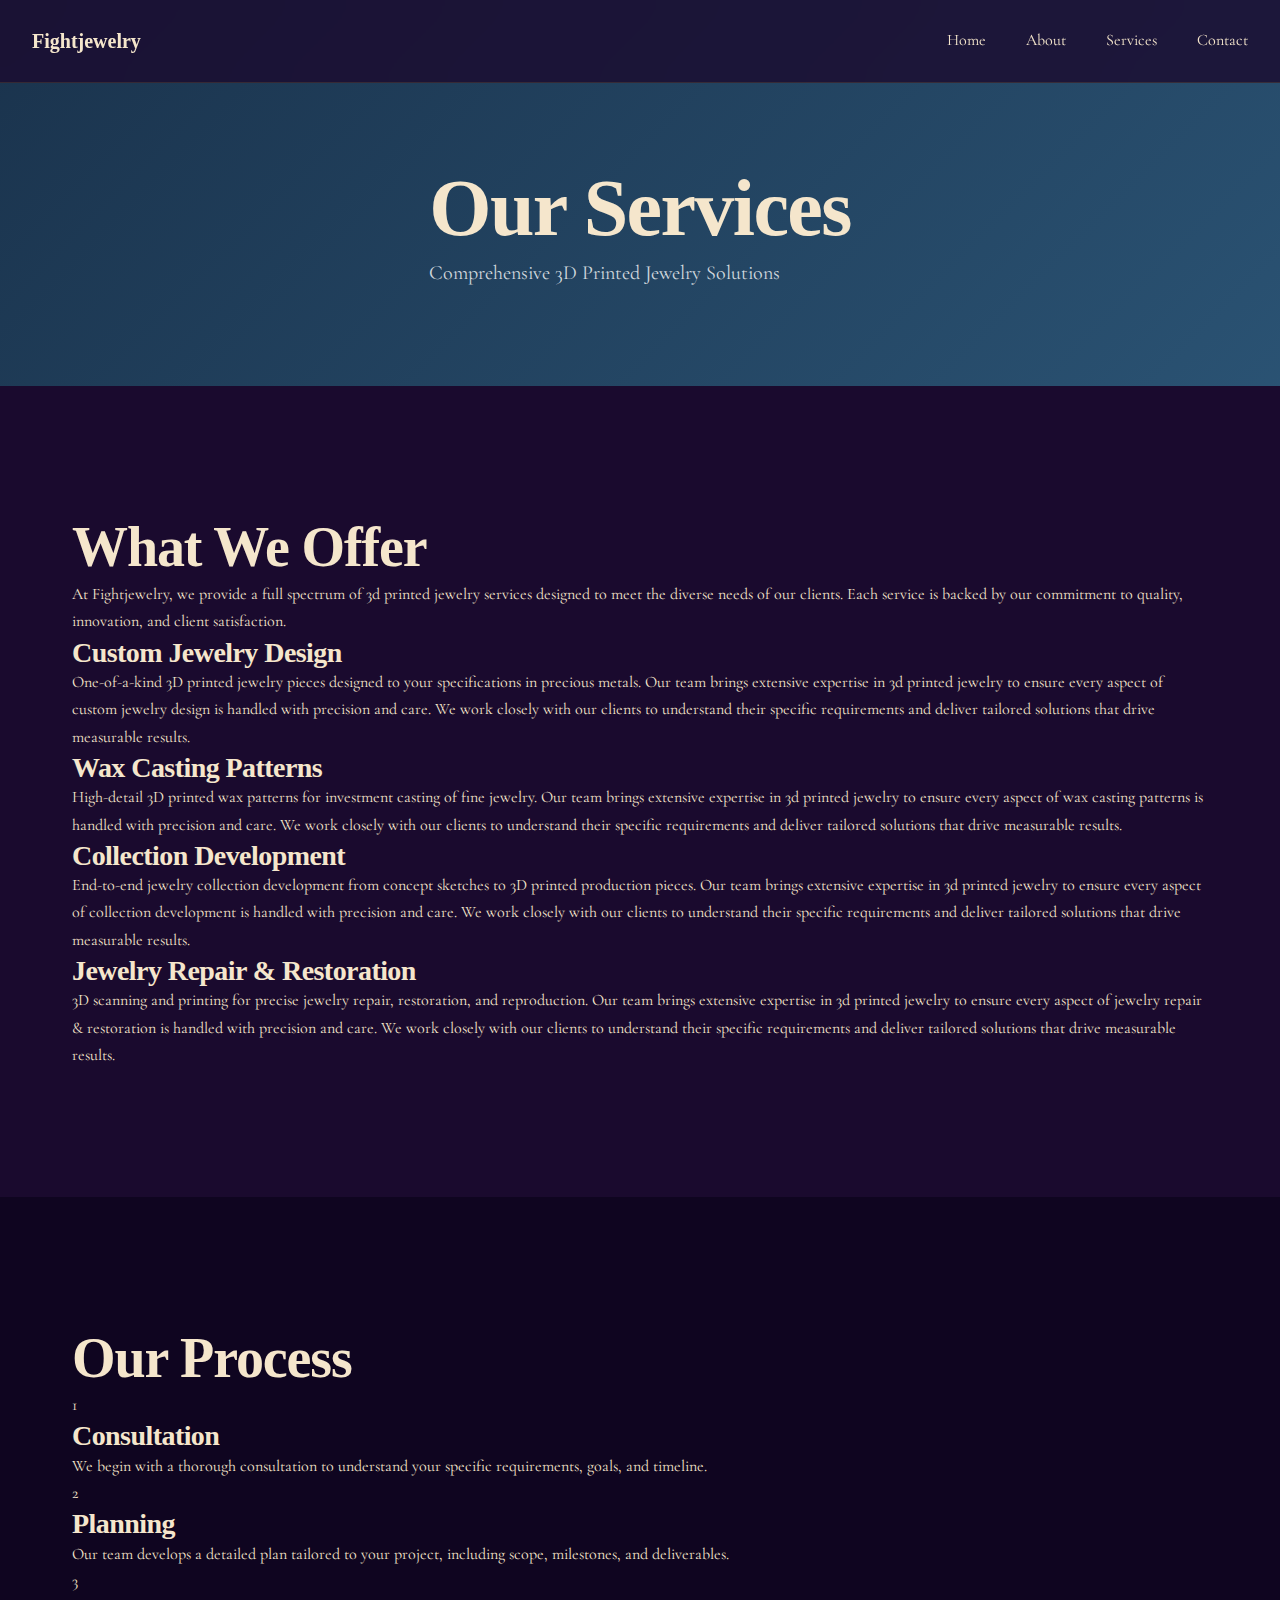
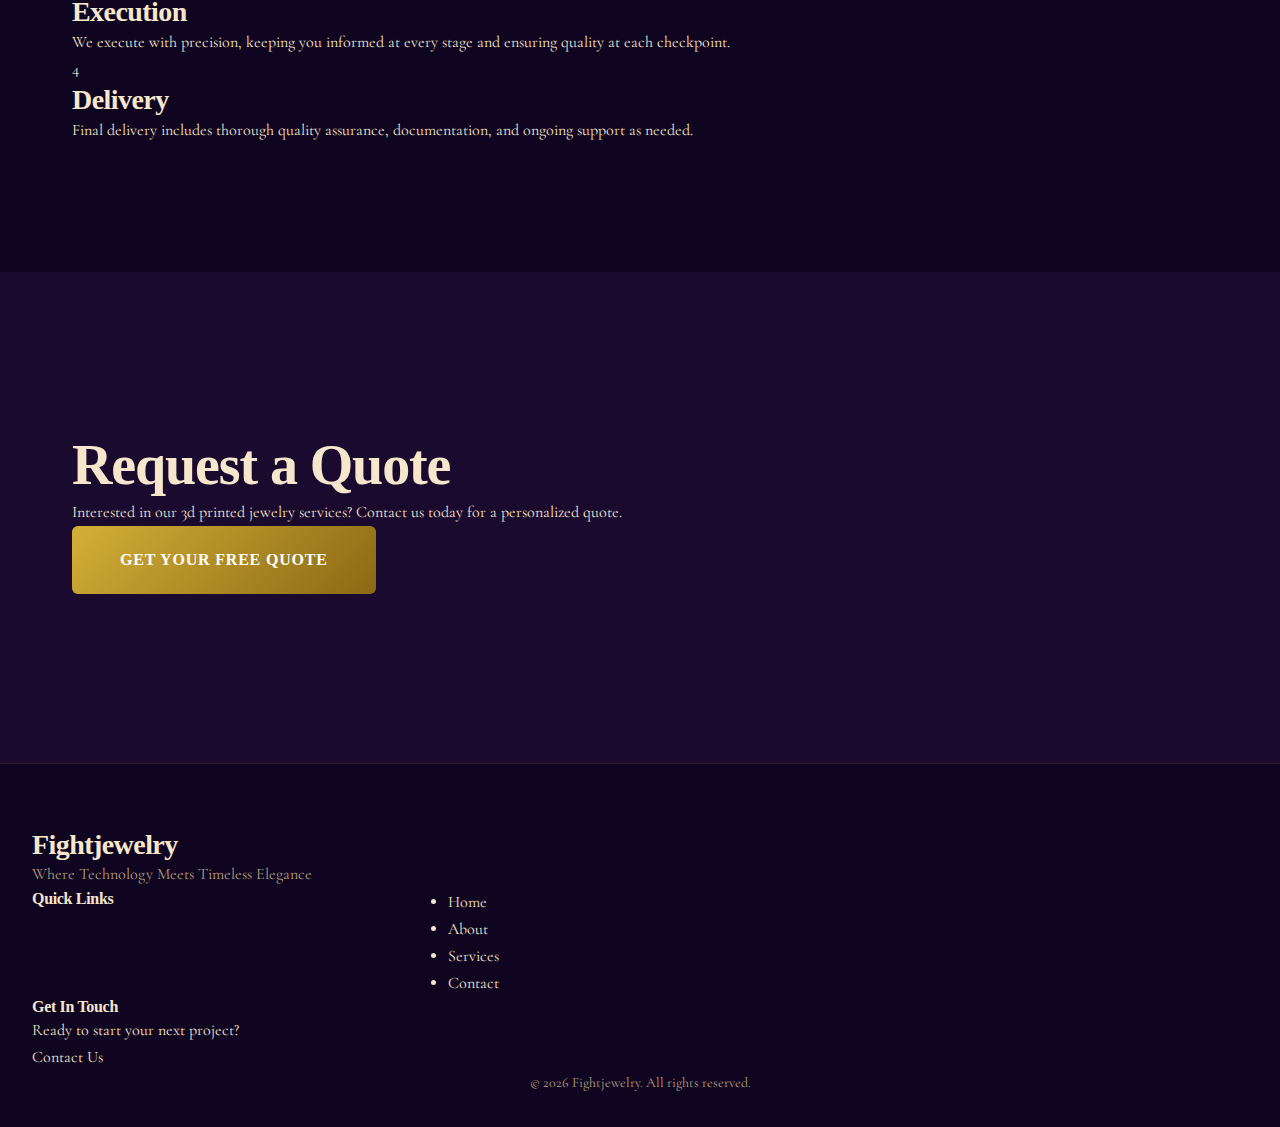
<file: services.html>
<!DOCTYPE html>
<html lang="en">
<head>
    <meta charset="UTF-8">
    <meta name="viewport" content="width=device-width, initial-scale=1.0">
    <meta name="description" content="Fightjewelry - Where Technology Meets Timeless Elegance. Professional services and solutions for 3d printed jewelry. Contact us today for a free consultation.">
    <meta name="keywords" content="3d printed jewelry, fightjewelry, printed, jewelry, professional services, quality, innovation">
    <meta property="og:title" content="Fightjewelry | Where Technology Meets Timeless Elegance">
    <meta property="og:description" content="Fightjewelry - Where Technology Meets Timeless Elegance. Professional services and solutions for 3d printed jewelry. Contact us today for a free consultation.">
    <meta property="og:type" content="website">
    <title>Services - Fightjewelry</title>
    <link rel="preconnect" href="https://fonts.googleapis.com">
    <link rel="preconnect" href="https://fonts.gstatic.com" crossorigin>
    <link href="https://fonts.googleapis.com/css2?family=Cormorant+Garamond:wght@300;400;500;600;700&family=Playfair+Display:wght@300;400;500;600;700&display=swap" rel="stylesheet">
    <link rel="stylesheet" href="css/style.css">
</head>
<body>
    <header class="site-header">
        <nav class="navbar">
            <div class="nav-container">
                <a href="index.html" class="nav-logo">Fightjewelry</a>
                <button class="nav-toggle" aria-label="Toggle navigation" aria-expanded="false">
                    <span class="hamburger"></span>
                </button>
                <ul class="nav-menu">
            <li><a href="index.html">Home</a></li>
            <li><a href="about.html">About</a></li>
            <li><a href="services.html" class="active">Services</a></li>
            <li><a href="contact.html">Contact</a></li>
                </ul>
            </div>
        </nav>
    </header>

    <main>
        <section class="page-hero" style="background: linear-gradient(135deg, rgba(26, 58, 82, 0.85) 0%, rgba(45, 95, 127, 0.85) 100%), url('https://images.unsplash.com/photo-1533028365212-183c50e4498d?w=1920&q=80'); background-size: cover; background-position: center;">
            <div class="container">
                <h1>Our Services</h1>
                <p class="page-hero-subtitle">Comprehensive 3D Printed Jewelry Solutions</p>
            </div>
        </section>

        <section class="services-detail-section">
            <div class="container">
                <h2>What We Offer</h2>
                <p class="section-intro">At Fightjewelry, we provide a full spectrum of 3d printed jewelry services designed to meet the diverse needs of our clients. Each service is backed by our commitment to quality, innovation, and client satisfaction.</p>
                <div class="services-list">
            <div class="service-detail">
                <h3>Custom Jewelry Design</h3>
                <p>One-of-a-kind 3D printed jewelry pieces designed to your specifications in precious metals. Our team brings extensive expertise in 3d printed jewelry to ensure every aspect of custom jewelry design is handled with precision and care. We work closely with our clients to understand their specific requirements and deliver tailored solutions that drive measurable results.</p>
            </div>
            <div class="service-detail">
                <h3>Wax Casting Patterns</h3>
                <p>High-detail 3D printed wax patterns for investment casting of fine jewelry. Our team brings extensive expertise in 3d printed jewelry to ensure every aspect of wax casting patterns is handled with precision and care. We work closely with our clients to understand their specific requirements and deliver tailored solutions that drive measurable results.</p>
            </div>
            <div class="service-detail">
                <h3>Collection Development</h3>
                <p>End-to-end jewelry collection development from concept sketches to 3D printed production pieces. Our team brings extensive expertise in 3d printed jewelry to ensure every aspect of collection development is handled with precision and care. We work closely with our clients to understand their specific requirements and deliver tailored solutions that drive measurable results.</p>
            </div>
            <div class="service-detail">
                <h3>Jewelry Repair &amp; Restoration</h3>
                <p>3D scanning and printing for precise jewelry repair, restoration, and reproduction. Our team brings extensive expertise in 3d printed jewelry to ensure every aspect of jewelry repair &amp; restoration is handled with precision and care. We work closely with our clients to understand their specific requirements and deliver tailored solutions that drive measurable results.</p>
            </div>
                </div>
            </div>
        </section>

        <section class="process-section">
            <div class="container">
                <h2>Our Process</h2>
                <div class="process-steps">
                    <div class="process-step">
                        <div class="step-number">1</div>
                        <h3>Consultation</h3>
                        <p>We begin with a thorough consultation to understand your specific requirements, goals, and timeline.</p>
                    </div>
                    <div class="process-step">
                        <div class="step-number">2</div>
                        <h3>Planning</h3>
                        <p>Our team develops a detailed plan tailored to your project, including scope, milestones, and deliverables.</p>
                    </div>
                    <div class="process-step">
                        <div class="step-number">3</div>
                        <h3>Execution</h3>
                        <p>We execute with precision, keeping you informed at every stage and ensuring quality at each checkpoint.</p>
                    </div>
                    <div class="process-step">
                        <div class="step-number">4</div>
                        <h3>Delivery</h3>
                        <p>Final delivery includes thorough quality assurance, documentation, and ongoing support as needed.</p>
                    </div>
                </div>
            </div>
        </section>

        <section class="cta-section">
            <div class="container">
                <h2>Request a Quote</h2>
                <p>Interested in our 3d printed jewelry services? Contact us today for a personalized quote.</p>
                <a href="contact.html" class="btn btn-primary btn-large">Get Your Free Quote</a>
            </div>
        </section>
    </main>

    <footer class="site-footer">
        <div class="footer-container">
            <div class="footer-content">
                <div class="footer-brand">
                    <h3>Fightjewelry</h3>
                    <p>Where Technology Meets Timeless Elegance</p>
                </div>
                <div class="footer-links">
                    <h4>Quick Links</h4>
                    <ul>
                        <li><a href="index.html">Home</a></li>
                        <li><a href="about.html">About</a></li>
                        <li><a href="services.html">Services</a></li>
                        <li><a href="contact.html">Contact</a></li>
                    </ul>
                </div>
                <div class="footer-contact">
                    <h4>Get In Touch</h4>
                    <p>Ready to start your next project?</p>
                    <a href="contact.html" class="footer-cta">Contact Us</a>
                </div>
            </div>
            <div class="footer-bottom">
                <p>&copy; 2026 Fightjewelry. All rights reserved.</p>
            </div>
        </div>
    </footer>
    <script src="js/main.js"></script>
</body>
</html>
</file>
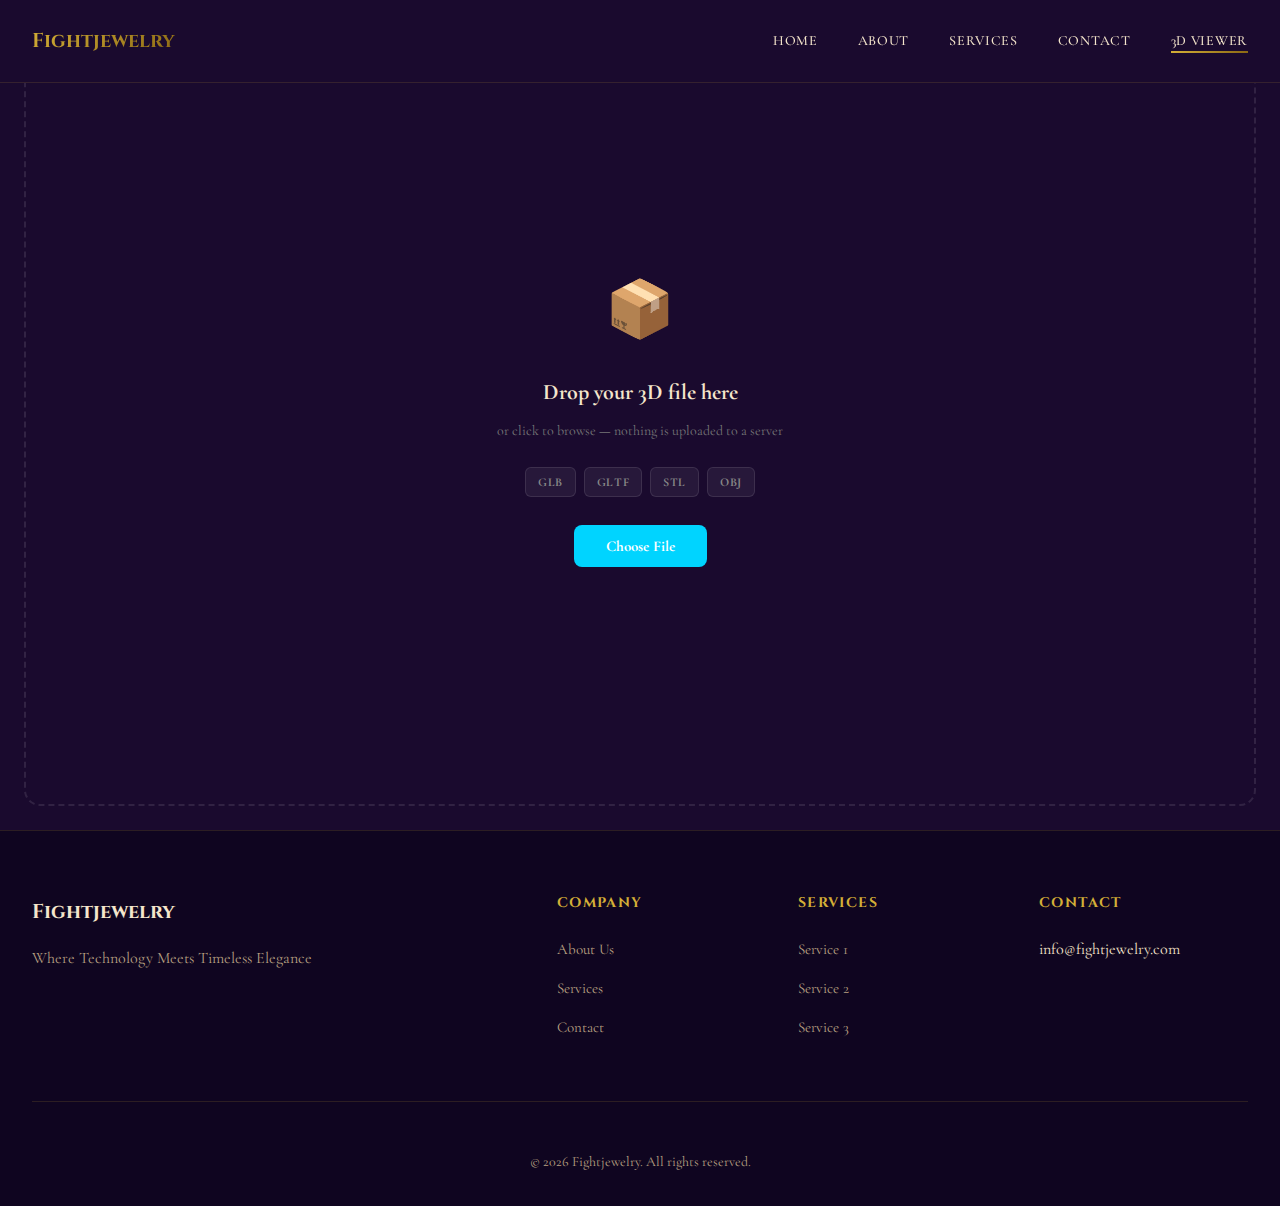
<file: viewer.html>
<!DOCTYPE html>
<html lang="en">
<head>
<meta charset="UTF-8">
<meta name="viewport" content="width=device-width, initial-scale=1.0">
<meta name="description" content="Fightjewelry - Where Technology Meets Timeless Elegance. Professional services and solutions for 3d printed jewelry. Contact us today for a free consultation.">
<meta name="keywords" content="3d printed jewelry, fightjewelry, printed, jewelry, professional services, quality, innovation, max davis, ben stagl, ally reza, chilab, chilab studio, titobi, chicago, manufacturing, functional, 3d, prototype">
<meta name="author" content="Max Davis, Ben Stagl, Ally Reza - ChiLab Studio">
<link rel="preconnect" href="https://fonts.googleapis.com">
<link rel="preconnect" href="https://fonts.gstatic.com" crossorigin>
<link href="https://fonts.googleapis.com/css2?family=Cinzel:wght@400;500;600;700;900&family=Cormorant+Garamond:wght@300;400;500;600;700&display=swap" rel="stylesheet">
<link rel="stylesheet" href="css/style.css">
<title>3D Viewer — Fightjewelry</title>
<style>
  #viewer-page {
    display: flex;
    flex-direction: column;
    height: calc(100vh - 70px);
  }
  #drop-zone {
    flex: 1;
    display: flex;
    flex-direction: column;
    align-items: center;
    justify-content: center;
    margin: 24px;
    border: 2px dashed rgba(255,255,255,0.1);
    border-radius: 16px;
    cursor: pointer;
    transition: border-color 0.2s, background 0.2s;
    user-select: none;
  }
  #drop-zone:hover, #drop-zone.dragover {
    border-color: var(--accent, #00d4ff);
    background: rgba(255,255,255,0.03);
  }
  .drop-icon { font-size: 56px; margin-bottom: 16px; pointer-events: none; }
  .drop-title { font-size: 22px; font-weight: 700; margin-bottom: 8px; pointer-events: none; }
  .drop-sub { font-size: 14px; color: #777; margin-bottom: 24px; pointer-events: none; }
  .format-badges { display: flex; gap: 8px; flex-wrap: wrap; justify-content: center; pointer-events: none; }
  .format-badge {
    background: rgba(255,255,255,0.06);
    border: 1px solid rgba(255,255,255,0.1);
    border-radius: 6px; padding: 4px 12px;
    font-size: 12px; font-weight: 700; color: #888; letter-spacing: 0.05em;
  }
  .btn-browse {
    margin-top: 28px;
    background: var(--accent-color, #00d4ff);
    border: none; color: #fff;
    font-family: inherit; font-size: 15px; font-weight: 700;
    padding: 12px 32px; border-radius: 8px; cursor: pointer;
  }
  #file-input { display: none; }
  #viewer-canvas {
    flex: 1; position: relative; display: none; overflow: hidden;
  }
  #viewer-canvas canvas { display: block; width: 100% !important; height: 100% !important; }
  #viewer-filename {
    position: absolute; top: 12px; left: 16px;
    font-size: 13px; color: #555; font-weight: 600; pointer-events: none;
  }
  .viewer-bar {
    position: absolute; bottom: 0; left: 0; right: 0;
    display: flex; align-items: center; justify-content: space-between;
    padding: 12px 16px;
    background: linear-gradient(transparent, rgba(0,0,0,0.85));
  }
  .controls-hint { font-size: 12px; color: #555; }
  .btn-new-model {
    background: rgba(255,255,255,0.07); border: 1px solid rgba(255,255,255,0.12);
    color: #888; font-family: inherit; font-size: 13px;
    padding: 6px 16px; border-radius: 6px; cursor: pointer;
  }
  .btn-new-model:hover { background: rgba(255,255,255,0.14); color: #fff; }
  .loading-overlay {
    position: absolute; inset: 0; display: flex; flex-direction: column;
    align-items: center; justify-content: center;
    background: rgba(0,0,0,0.75); gap: 14px; font-size: 16px; color: #00d4ff;
  }
  .progress-bar { width: 220px; height: 3px; background: #1a1a2e; border-radius: 2px; overflow: hidden; }
  .progress-fill { height: 100%; background: var(--accent-color, #00d4ff); width: 0%; transition: width 0.2s; }
</style>
</head>
<body>

<header class="site-header">
        <nav class="navbar">
            <div class="nav-container">
                <a href="index.html" class="nav-logo">
                    <span class="logo-text">Fightjewelry</span>
                </a>
                <button class="nav-toggle" aria-label="Toggle navigation" aria-expanded="false">
                    <span class="hamburger"></span>
                    <span class="hamburger"></span>
                    <span class="hamburger"></span>
                </button>
                <ul class="nav-menu">
                    <li><a href="index.html" class="nav-link">Home</a></li>
                    <li><a href="about.html" class="nav-link">About</a></li>
                    <li><a href="services.html" class="nav-link">Services</a></li>
                    <li><a href="contact.html" class="nav-link">Contact</a></li>
                    <li><a href="viewer.html" class="nav-link active">3D Viewer</a></li>
                </ul>
            </div>
        </nav>
    </header>

<main id="main-content">
<div id="viewer-page">
  <div id="drop-zone">
    <div class="drop-icon">📦</div>
    <div class="drop-title">Drop your 3D file here</div>
    <div class="drop-sub">or click to browse — nothing is uploaded to a server</div>
    <div class="format-badges">
      <span class="format-badge">GLB</span>
      <span class="format-badge">GLTF</span>
      <span class="format-badge">STL</span>
      <span class="format-badge">OBJ</span>
    </div>
    <button class="btn-browse" id="btn-browse">Choose File</button>
    <input type="file" id="file-input" accept=".glb,.gltf,.stl,.obj">
  </div>
  <div id="viewer-canvas">
    <div id="viewer-filename"></div>
    <div class="loading-overlay" id="loading-overlay">
      <div id="loading-text">Loading model…</div>
      <div class="progress-bar"><div class="progress-fill" id="progress-fill"></div></div>
    </div>
    <div class="viewer-bar">
      <span class="controls-hint">🖱️ Drag to rotate · Scroll to zoom · Right-click to pan</span>
      <button class="btn-new-model" id="btn-new">Load New Model</button>
    </div>
  </div>
</div>
</main>

<footer class="site-footer">
        <div class="footer-container">
            <div class="footer-main">
                <div class="footer-brand">
                    <div class="footer-logo">Fightjewelry</div>
                    <p>Where Technology Meets Timeless Elegance</p>
                </div>
                <div class="footer-links">
                    <div class="footer-column">
                        <h4>Company</h4>
                        <ul>
                            <li><a href="about.html">About Us</a></li>
                            <li><a href="services.html">Services</a></li>
                            <li><a href="contact.html">Contact</a></li>
                        </ul>
                    </div>
                    <div class="footer-column">
                        <h4>Services</h4>
                        <ul>
                            <li><a href="services.html">Service 1</a></li>
                            <li><a href="services.html">Service 2</a></li>
                            <li><a href="services.html">Service 3</a></li>
                        </ul>
                    </div>
                    <div class="footer-column">
                        <h4>Contact</h4>
                        <ul>
                            <li>info@fightjewelry.com</li>
                        </ul>
                    </div>
                </div>
            </div>
            <div class="footer-bottom">
                <p>&copy; 2026 Fightjewelry. All rights reserved.</p>
            </div>
        </div>
    </footer>

<script src="js/main.js"></script>
<script type="importmap">
{"imports":{"three":"https://cdn.jsdelivr.net/npm/three@0.162.0/build/three.module.js","three/addons/":"https://cdn.jsdelivr.net/npm/three@0.162.0/examples/jsm/"}}
</script>
<script type="module">
import * as THREE from 'three';
import { OrbitControls } from 'three/addons/controls/OrbitControls.js';
import { GLTFLoader } from 'three/addons/loaders/GLTFLoader.js';
import { DRACOLoader } from 'three/addons/loaders/DRACOLoader.js';
import { STLLoader } from 'three/addons/loaders/STLLoader.js';
import { OBJLoader } from 'three/addons/loaders/OBJLoader.js';
import { RoomEnvironment } from 'three/addons/environments/RoomEnvironment.js';

const dropZone=document.getElementById('drop-zone'),fileInput=document.getElementById('file-input'),canvasEl=document.getElementById('viewer-canvas'),loadingOverlay=document.getElementById('loading-overlay'),loadingText=document.getElementById('loading-text'),progressFill=document.getElementById('progress-fill'),filenameEl=document.getElementById('viewer-filename');
const bgColor=getComputedStyle(document.documentElement).getPropertyValue('--bg-dark').trim()||'#0a0a0f';
const primaryColor=getComputedStyle(document.documentElement).getPropertyValue('--accent-color').trim()||'#00d4ff';
const scene=new THREE.Scene();
scene.background=new THREE.Color(bgColor);
scene.fog=new THREE.Fog(bgColor,20,80);
const camera=new THREE.PerspectiveCamera(50,1,0.001,2000);
camera.position.set(4,2.5,4);
const renderer=new THREE.WebGLRenderer({antialias:true});
renderer.setPixelRatio(Math.min(window.devicePixelRatio,2));
renderer.toneMapping=THREE.ACESFilmicToneMapping;
renderer.toneMappingExposure=1.4;
renderer.outputColorSpace=THREE.SRGBColorSpace;
canvasEl.appendChild(renderer.domElement);
const pmrem=new THREE.PMREMGenerator(renderer);
scene.environment=pmrem.fromScene(new RoomEnvironment(),0.04).texture;
pmrem.dispose();
const controls=new OrbitControls(camera,renderer.domElement);
controls.enableDamping=true;controls.dampingFactor=0.05;controls.autoRotate=true;controls.autoRotateSpeed=1.5;controls.minDistance=0.01;controls.maxDistance=1000;
scene.add(new THREE.AmbientLight(0xffffff,1.5));
const d1=new THREE.DirectionalLight(0xffffff,3);d1.position.set(5,10,5);scene.add(d1);
const d2=new THREE.DirectionalLight(0xffffff,2);d2.position.set(-5,5,-5);scene.add(d2);
const p1=new THREE.PointLight(new THREE.Color(primaryColor),2,100);p1.position.set(-3,2,0);scene.add(p1);
const p2=new THREE.PointLight(0x7b2ff7,2,100);p2.position.set(3,-1,2);scene.add(p2);
scene.add(new THREE.GridHelper(40,80,0x222244,0x111122));
const dracoLoader=new DRACOLoader();dracoLoader.setDecoderPath('https://cdn.jsdelivr.net/npm/three@0.162.0/examples/jsm/libs/draco/');
const gltfLoader=new GLTFLoader();gltfLoader.setDRACOLoader(dracoLoader);
const stlLoader=new STLLoader(),objLoader=new OBJLoader();
const defaultMat=new THREE.MeshStandardMaterial({color:new THREE.Color(primaryColor).lerp(new THREE.Color(0xffffff),0.4),roughness:0.35,metalness:0.7,side:THREE.DoubleSide});
let currentModel=null;
function clearModel(){if(currentModel){scene.remove(currentModel);currentModel=null;}}
function fitToScene(o){const box=new THREE.Box3().setFromObject(o),size=box.getSize(new THREE.Vector3()),center=box.getCenter(new THREE.Vector3()),maxDim=Math.max(size.x,size.y,size.z)||1,scale=2.5/maxDim;o.position.copy(center).multiplyScalar(-scale);o.scale.setScalar(scale);camera.position.set(4,2.5,4);controls.target.set(0,0,0);controls.update();}
function fixGLTF(o){o.traverse(c=>{if(!c.isMesh)return;const mats=Array.isArray(c.material)?c.material:[c.material];mats.forEach((m,i)=>{if(m.isMeshBasicMaterial){const r=new THREE.MeshStandardMaterial({color:m.color,map:m.map,roughness:0.5,metalness:0.1,side:THREE.DoubleSide});Array.isArray(c.material)?c.material[i]=r:c.material=r;}else{m.side=THREE.DoubleSide;if(m.envMapIntensity!==undefined)m.envMapIntensity=2;m.needsUpdate=true;}});}));}
function addToScene(o){clearModel();fitToScene(o);scene.add(o);currentModel=o;loadingOverlay.style.display='none';}
function onProg(x){if(x.total){const p=Math.round(x.loaded/x.total*100);loadingText.textContent=`Loading… ${p}%`;progressFill.style.width=p+'%';}}
function onErr(e){loadingText.textContent='Error loading file.';console.error(e);}
function loadFile(file){
  const ext=file.name.split('.').pop().toLowerCase();
  if(!['glb','gltf','stl','obj'].includes(ext)){alert(`Unsupported format "${ext}"`);return;}
  const url=URL.createObjectURL(file);
  dropZone.style.display='none';canvasEl.style.display='block';
  filenameEl.textContent=file.name;loadingOverlay.style.display='flex';
  loadingText.textContent='Loading model…';progressFill.style.width='0%';resizeRenderer();
  if(ext==='glb'||ext==='gltf'){gltfLoader.load(url,g=>{fixGLTF(g.scene);addToScene(g.scene);URL.revokeObjectURL(url);},onProg,onErr);}
  else if(ext==='stl'){stlLoader.load(url,geo=>{geo.computeVertexNormals();const m=new THREE.Mesh(geo,defaultMat.clone()),g=new THREE.Group();g.add(m);addToScene(g);URL.revokeObjectURL(url);},onProg,onErr);}
  else if(ext==='obj'){objLoader.load(url,o=>{o.traverse(c=>{if(c.isMesh)c.material=defaultMat.clone();});addToScene(o);URL.revokeObjectURL(url);},onProg,onErr);}
}
document.getElementById('btn-browse').addEventListener('click',e=>{e.stopPropagation();fileInput.click();});
dropZone.addEventListener('click',()=>fileInput.click());
fileInput.addEventListener('change',e=>{if(e.target.files[0])loadFile(e.target.files[0]);});
dropZone.addEventListener('dragover',e=>{e.preventDefault();dropZone.classList.add('dragover');});
dropZone.addEventListener('dragleave',()=>dropZone.classList.remove('dragover'));
dropZone.addEventListener('drop',e=>{e.preventDefault();dropZone.classList.remove('dragover');if(e.dataTransfer.files[0])loadFile(e.dataTransfer.files[0]);});
document.getElementById('btn-new').addEventListener('click',()=>{clearModel();canvasEl.style.display='none';dropZone.style.display='flex';fileInput.value='';});
function resizeRenderer(){const w=canvasEl.clientWidth,h=canvasEl.clientHeight;renderer.setSize(w,h);camera.aspect=w/h;camera.updateProjectionMatrix();}
window.addEventListener('resize',resizeRenderer);
function animate(){requestAnimationFrame(animate);p1.intensity=2+Math.sin(Date.now()*0.002)*0.5;p2.intensity=2+Math.cos(Date.now()*0.002)*0.5;controls.update();renderer.render(scene,camera);}
animate();
</script>
</body>
</html>
</file>
<file: css/style.css>
/* ============================================
   fightjewelry.com - Luxury/Elegant Design
   Premium Generated Stylesheet
   ============================================ */

:root {
    --primary: #d4af37;
    --primary-dark: #b8942e;
    --secondary: #f5e6cc;
    --accent: #8b6914;
    --bg-dark: #1a0a2e;
    --bg-darker: #0f0520;
    --bg-card: #251540;
    --text: #f5e6cc;
    --text-dim: #b8a080;
    --border: rgba(212,175,55,0.15);
    --font-heading: 'Cinzel', serif;
    --font-body: 'Cormorant Garamond', serif;
    --radius: 6px;
    --transition: all 0.4s cubic-bezier(0.4,0,0.2,1);
    --transition-fast: all 0.2s ease;
}

.shimmer-overlay{position:fixed;top:0;left:0;width:100%;height:100%;background:linear-gradient(45deg,transparent 40%,rgba(212,175,55,0.03) 50%,transparent 60%);background-size:200% 200%;animation:shimmer 8s ease-in-out infinite;pointer-events:none;z-index:100;}@keyframes shimmer{0%,100%{background-position:200% 0}50%{background-position:-200% 0}}

*,*::before,*::after { margin:0;padding:0;box-sizing:border-box; }
html { scroll-behavior:smooth;font-size:16px; }

body {
    font-family: var(--font-body);
    color: var(--text);
    background-color: var(--bg-dark);
    line-height: 1.7;
    -webkit-font-smoothing: antialiased;
    overflow-x: hidden;
    position: relative;
}

h1,h2,h3,h4,h5,h6 {
    font-family: var(--font-heading);
    line-height: 1.2;
    font-weight: 700;
    color: var(--text);
    letter-spacing: -0.02em;
}
h1 { font-size: clamp(2.5rem,8vw,5rem); }
h2 { font-size: clamp(2rem,5vw,3.5rem); }
h3 { font-size: clamp(1.25rem,3vw,1.75rem); }
a { text-decoration:none;color:inherit; }
img { max-width:100%;display:block; }

/* Layout */
.container { max-width:1200px;margin:0 auto;padding:0 2rem; }
.container-wide { max-width:1400px;margin:0 auto;padding:0 2rem; }
section { padding:8rem 0; }
.section-header { margin-bottom:4rem; }
.section-header.center { text-align:center; }

.section-label {
    display:inline-block;
    font-size:0.75rem;font-weight:700;
    text-transform:uppercase;letter-spacing:0.2em;
    color:var(--primary);margin-bottom:1rem;
    position:relative;padding-left:2.5rem;
}
.section-label::before {
    content:'';position:absolute;left:0;top:50%;
    transform:translateY(-50%);width:2rem;height:2px;
    background:linear-gradient(90deg,var(--primary),var(--accent));
}

/* Header */
.site-header {
    position:fixed;top:0;left:0;right:0;z-index:1000;
    background:rgba(26,10,46,0.8);
    backdrop-filter:blur(20px);
    border-bottom:1px solid var(--border);
    transition: box-shadow 0.3s ease;
}
.site-header.scrolled { box-shadow:0 4px 30px rgba(0,0,0,0.15); }
.navbar { padding:1.5rem 0; }
.nav-container {
    max-width:1400px;margin:0 auto;padding:0 2rem;
    display:flex;justify-content:space-between;align-items:center;
}
.nav-logo {
    font-family:var(--font-heading);font-size:1.25rem;font-weight:700;
    display:flex;align-items:center;gap:0.35rem;
    transition:var(--transition-fast);
}
.nav-logo:hover { transform:translateY(-2px); }
.logo-bracket { color:var(--primary);font-size:1.5rem; }
.logo-text {
    background:linear-gradient(135deg,var(--primary),var(--accent));
    -webkit-background-clip:text;-webkit-text-fill-color:transparent;
    background-clip:text;
}
.logo-emoji { font-size:1.5rem;line-height:1; }
.nav-menu { display:flex;gap:2.5rem;list-style:none; }
.nav-link {
    position:relative;font-weight:500;text-transform:uppercase;
    font-size:0.875rem;letter-spacing:0.05em;
    transition:var(--transition-fast);
}
.nav-link::after {
    content:'';position:absolute;bottom:-4px;left:0;width:0;height:2px;
    background:linear-gradient(90deg,var(--primary),var(--accent));
    transition:var(--transition);
}
.nav-link:hover::after,.nav-link.active::after { width:100%; }
.nav-link:hover { color:var(--primary); }

.nav-toggle {
    display:none;flex-direction:column;gap:5px;
    background:none;border:none;cursor:pointer;padding:0.5rem;
}
.hamburger {
    width:25px;height:2px;background:var(--primary);
    transition:var(--transition);display:block;
    position:relative;
}
.hamburger::before,.hamburger::after {
    content:'';position:absolute;width:25px;height:2px;
    background:var(--primary);transition:var(--transition);
}
.hamburger::before { top:-7px; }
.hamburger::after { top:7px; }
.nav-toggle.active .hamburger { background:transparent; }
.nav-toggle.active .hamburger::before { transform:rotate(45deg);top:0; }
.nav-toggle.active .hamburger::after { transform:rotate(-45deg);top:0; }

/* Hero */
.hero {
    position:relative;min-height:100vh;
    display:flex;align-items:center;justify-content:center;
    overflow:hidden;padding-top:80px;
}
.hero-background {
    position:absolute;top:0;left:0;width:100%;height:100%;z-index:0;
}
.hero-background img {
    width:100%;height:100%;object-fit:cover;filter:brightness(0.3);
}
.hero-overlay {
    position:absolute;top:0;left:0;width:100%;height:100%;
    background:linear-gradient(135deg, rgba(26,10,46,0.92), rgba(139,105,20,0.15));
}
.hero-content {
    position:relative;z-index:2;max-width:1400px;
    margin:0 auto;padding:0 2rem;text-align:center;
}
.hero-badge {
    display:inline-block;padding:0.5rem 1.5rem;
    border:1px solid var(--primary);border-radius:50px;
    font-size:0.75rem;font-weight:600;letter-spacing:0.15em;
    text-transform:uppercase;color:var(--primary);
    margin-bottom:2rem;animation:fadeInDown 0.8s ease-out;
}
.hero-title { margin-bottom:1.5rem;color:#fff;animation:fadeInUp 0.8s ease-out 0.2s both; }
.title-line { display:block;line-height:1; }
.title-line.highlight {
    background:linear-gradient(135deg,var(--primary),var(--accent));
    -webkit-background-clip:text;-webkit-text-fill-color:transparent;
    background-clip:text;
}
.hero-subtitle {
    font-size:clamp(1.125rem,2vw,1.5rem);
    max-width:700px;margin:0 auto 3rem;color:rgba(255,255,255,0.8);
    animation:fadeInUp 0.8s ease-out 0.4s both;
}
.hero-actions {
    display:flex;gap:1.5rem;justify-content:center;flex-wrap:wrap;
    animation:fadeInUp 0.8s ease-out 0.6s both;
}
.hero-stats {
    display:flex;gap:4rem;justify-content:center;margin-top:4rem;
    animation:fadeInUp 0.8s ease-out 0.8s both;
}
.stat-item { text-align:center; }
.stat-number {
    font-family:var(--font-heading);font-size:2.5rem;font-weight:900;
    background:linear-gradient(135deg,var(--primary),#fff);
    -webkit-background-clip:text;-webkit-text-fill-color:transparent;
    background-clip:text;line-height:1;margin-bottom:0.5rem;
}
.stat-label {
    font-size:0.875rem;text-transform:uppercase;
    letter-spacing:0.1em;color:rgba(255,255,255,0.6);
}
.scroll-indicator {
    position:absolute;bottom:3rem;left:50%;transform:translateX(-50%);
    display:flex;flex-direction:column;align-items:center;gap:0.5rem;
    font-size:0.75rem;letter-spacing:0.15em;color:rgba(255,255,255,0.5);
    animation:fadeInUp 0.8s ease-out 1s both;
}
.scroll-line {
    width:1px;height:40px;
    background:linear-gradient(180deg,transparent,var(--primary));
    animation:scrollLine 2s ease-in-out infinite;
}

/* Buttons */
.btn {
    display:inline-block;padding:1rem 2.5rem;
    font-family:var(--font-heading);font-weight:600;font-size:0.875rem;
    text-transform:uppercase;letter-spacing:0.05em;
    border-radius:var(--radius);transition:var(--transition);
    cursor:pointer;position:relative;overflow:hidden;border:none;
}
.btn::before {
    content:'';position:absolute;top:0;left:-100%;width:100%;height:100%;
    background:linear-gradient(90deg,transparent,rgba(255,255,255,0.2),transparent);
    transition:left 0.5s;
}
.btn:hover::before { left:100%; }
.btn-primary {
    background:linear-gradient(135deg,var(--primary),var(--accent));
    color:#fff;
}
.btn-primary:hover {
    transform:translateY(-2px);
    box-shadow:0 10px 30px rgba(212,175,55,0.3);
}
.btn-secondary {
    background:transparent;border:2px solid var(--primary);color:var(--primary);
}
.btn-secondary:hover {
    background:var(--primary);color:#1a0a2e;transform:translateY(-2px);
}
.btn-outline {
    background:transparent;border:2px solid var(--text);color:var(--text);
    padding:0.875rem 2rem;
}
.btn-outline:hover { background:var(--text);color:var(--bg-dark); }
.btn-large { padding:1.25rem 3rem;font-size:1rem; }
.btn-submit { width:100%;text-align:center; }

/* Process Section */
.process-section { background:#0f0520; }
.process-grid {
    display:grid;grid-template-columns:repeat(auto-fit,minmax(300px,1fr));gap:3rem;
}
.process-card {
    position:relative;background:#251540;
    border:1px solid var(--border);border-radius:var(--radius);
    padding:2rem;transition:var(--transition);
}
.process-card:hover {
    transform:translateY(-10px);border-color:var(--primary);
    box-shadow:0 20px 40px rgba(212,175,55,0.1);
}
.card-number {
    font-family:var(--font-heading);font-size:4rem;font-weight:900;
    line-height:1;
    background:linear-gradient(135deg,var(--primary),var(--accent));
    -webkit-background-clip:text;-webkit-text-fill-color:transparent;
    background-clip:text;opacity:0.15;position:absolute;top:1rem;right:1.5rem;
}
.card-image {
    width:100%;height:200px;border-radius:calc(var(--radius) - 4px);
    overflow:hidden;margin-bottom:1.5rem;
}
.card-image img {
    width:100%;height:100%;object-fit:cover;transition:var(--transition);
}
.process-card:hover .card-image img { transform:scale(1.1); }
.process-card h3 { margin-bottom:1rem; }
.process-card p { color:var(--text-dim);line-height:1.7; }

/* Materials Section */
.materials-section {
    background:linear-gradient(135deg,#1a0a2e,#0f0520);
}
.materials-content {
    display:grid;grid-template-columns:1fr 1fr;gap:4rem;align-items:center;
}
.materials-info h2 { margin-bottom:1.5rem; }
.materials-info p { color:var(--text-dim);margin-bottom:2rem;line-height:1.8; }
.materials-list { list-style:none;margin-bottom:2.5rem; }
.materials-list li {
    padding:0.75rem 0;font-size:1.125rem;
    display:flex;align-items:center;gap:1rem;
    border-bottom:1px solid var(--border);
}
.material-icon { color:var(--primary);font-size:0.5rem; }
.materials-visual { position:relative; }
.materials-visual img {
    width:100%;border-radius:var(--radius);
    box-shadow:0 20px 60px rgba(0,0,0,0.3);
}
.visual-accent {
    position:absolute;top:-2rem;right:-2rem;width:200px;height:200px;
    background:linear-gradient(135deg,var(--primary),var(--accent));
    opacity:0.1;border-radius:50%;filter:blur(60px);z-index:-1;
}

/* Industries Section */
.industries-grid {
    display:grid;grid-template-columns:repeat(auto-fit,minmax(250px,1fr));gap:2rem;
}
.industry-card {
    background:#251540;border:1px solid var(--border);
    border-radius:var(--radius);padding:2.5rem 2rem;text-align:center;
    transition:var(--transition);
}
.industry-card:hover {
    transform:translateY(-5px);border-color:var(--primary);
}
.industry-icon {
    font-size:3rem;margin-bottom:1.5rem;display:inline-block;
    background:linear-gradient(135deg,var(--primary),var(--accent));
    -webkit-background-clip:text;-webkit-text-fill-color:transparent;
    background-clip:text;
}
.industry-card h3 { margin-bottom:1rem;font-size:1.5rem; }
.industry-card p { color:var(--text-dim);line-height:1.7; }

/* CTA Section */
.cta-section { position:relative;padding:10rem 0;overflow:hidden; }
.cta-background {
    position:absolute;top:0;left:0;width:100%;height:100%;z-index:0;
}
.cta-background img {
    width:100%;height:100%;object-fit:cover;filter:brightness(0.2);
}
.cta-background::after {
    content:'';position:absolute;top:0;left:0;width:100%;height:100%;
    background:linear-gradient(135deg, rgba(212,175,55,0.3), rgba(26,10,46,0.8));
}
.cta-content {
    position:relative;z-index:2;text-align:center;max-width:800px;margin:0 auto;
}
.cta-content h2 {
    font-size:clamp(2.5rem,5vw,4rem);margin-bottom:1.5rem;color:#fff;
}
.cta-content p { font-size:1.25rem;color:rgba(255,255,255,0.8);margin-bottom:3rem; }

/* Page Hero (secondary pages) */
.page-hero {
    position:relative;padding:10rem 0 6rem;overflow:hidden;
    display:flex;align-items:center;justify-content:center;
}
.page-hero-bg {
    position:absolute;top:0;left:0;width:100%;height:100%;z-index:0;
}
.page-hero-bg img {
    width:100%;height:100%;object-fit:cover;filter:brightness(0.3);
}
.page-hero-overlay {
    position:absolute;top:0;left:0;width:100%;height:100%;
    background:linear-gradient(135deg, rgba(26,10,46,0.92), rgba(139,105,20,0.15));
}
.page-hero-content {
    position:relative;z-index:2;text-align:center;max-width:800px;
    margin:0 auto;padding:0 2rem;
}
.page-hero-content h1 { color:#fff;margin-bottom:1rem; }
.page-hero-subtitle { font-size:1.25rem;color:rgba(255,255,255,0.8); }

/* About Page */
.story-section { padding:8rem 0; }
.story-grid {
    display:grid;grid-template-columns:1fr 1fr;gap:4rem;align-items:center;
}
.story-image img {
    width:100%;border-radius:var(--radius);
    box-shadow:0 20px 60px rgba(0,0,0,0.15);
}
.story-content { }
.story-content h2 { margin-bottom:1.5rem; }
.story-content p { color:var(--text-dim);margin-bottom:1.5rem;line-height:1.8; }

.mission-section { background:#0f0520;padding:8rem 0; }
.mission-grid {
    display:grid;grid-template-columns:1fr 1fr;gap:3rem;
}
.mission-card {
    background:#251540;border:1px solid var(--border);
    border-radius:var(--radius);padding:3rem;
}
.mission-card h3 { margin-bottom:1.5rem;color:var(--primary); }
.mission-card p { color:var(--text-dim);line-height:1.8; }

.values-section { padding:8rem 0; }
.values-grid {
    display:grid;grid-template-columns:repeat(auto-fit,minmax(250px,1fr));gap:2rem;
}
.value-card {
    background:#251540;border:1px solid var(--border);
    border-radius:var(--radius);padding:2.5rem 2rem;text-align:center;
    transition:var(--transition);
}
.value-card:hover { transform:translateY(-5px);border-color:var(--primary); }
.value-icon {
    font-size:2.5rem;margin-bottom:1rem;
    background:linear-gradient(135deg,var(--primary),var(--accent));
    -webkit-background-clip:text;-webkit-text-fill-color:transparent;
    background-clip:text;
}
.value-card h3 { margin-bottom:1rem; }
.value-card p { color:var(--text-dim);line-height:1.7; }

.stats-section {
    background:#0f0520;padding:6rem 0;
}
.stats-bar {
    display:grid;grid-template-columns:repeat(4,1fr);gap:2rem;text-align:center;
}

/* Services Page */
.services-detail-section { padding:8rem 0; }
.services-detail-grid { display:grid;gap:3rem; }
.service-detail-card {
    display:grid;grid-template-columns:1fr 2fr;gap:2rem;
    background:#251540;border:1px solid var(--border);
    border-radius:var(--radius);overflow:hidden;
    transition:var(--transition);
}
.service-detail-card:hover { transform:translateY(-5px);border-color:var(--primary); }
.service-detail-image { height:100%;min-height:250px; }
.service-detail-image img { width:100%;height:100%;object-fit:cover; }
.service-detail-content { padding:2.5rem; }
.service-detail-content h3 { margin-bottom:1rem;color:var(--primary); }
.service-detail-content p { color:var(--text-dim);line-height:1.8; }

.timeline-section { background:#0f0520;padding:8rem 0; }
.timeline { position:relative;max-width:700px;margin:0 auto; }
.timeline-line {
    position:absolute;left:30px;top:0;bottom:0;width:2px;
    background:linear-gradient(180deg,var(--primary),var(--accent));
}
.timeline-step {
    display:flex;gap:2rem;margin-bottom:3rem;position:relative;
}
.timeline-number {
    width:60px;height:60px;border-radius:50%;flex-shrink:0;
    background:linear-gradient(135deg,var(--primary),var(--accent));
    color:#fff;display:flex;align-items:center;justify-content:center;
    font-family:var(--font-heading);font-weight:700;font-size:1.25rem;
    z-index:1;
}
.timeline-content {
    background:#251540;border:1px solid var(--border);
    border-radius:var(--radius);padding:2rem;flex:1;
}
.timeline-content h3 { margin-bottom:0.75rem; }
.timeline-content p { color:var(--text-dim);line-height:1.7; }

/* Contact Page */
.contact-section { padding:8rem 0; }
.contact-grid {
    display:grid;grid-template-columns:1fr 1fr;gap:4rem;align-items:start;
}
.contact-info h2 { margin-bottom:1.5rem; }
.contact-info > p { color:var(--text-dim);line-height:1.8;margin-bottom:2rem; }
.contact-cards { display:grid;gap:1.5rem; }
.contact-card {
    background:#251540;border:1px solid var(--border);
    border-radius:var(--radius);padding:1.5rem;
    display:flex;gap:1rem;align-items:flex-start;
}
.contact-card-icon {
    font-size:1.5rem;flex-shrink:0;
    background:linear-gradient(135deg,var(--primary),var(--accent));
    -webkit-background-clip:text;-webkit-text-fill-color:transparent;
    background-clip:text;
}
.contact-card h4 { margin-bottom:0.25rem;font-size:1rem; }
.contact-card p { color:var(--text-dim);font-size:0.9375rem; }

.contact-form-wrapper {
    background:#251540;border:1px solid var(--border);
    border-radius:var(--radius);padding:2.5rem;
    box-shadow:0 20px 60px rgba(0,0,0,0.1);
}
.contact-form-wrapper h2 { margin-bottom:2rem; }
.form-group { margin-bottom:1.25rem; }
.form-group label {
    display:block;margin-bottom:0.4rem;font-weight:600;
    color:var(--text);font-size:0.95rem;
}
.required { color:#e74c3c; }
.form-group input[type="text"],
.form-group input[type="email"],
.form-group input[type="tel"],
.form-group textarea {
    width:100%;padding:0.875rem 1rem;
    border:2px solid var(--border);border-radius:var(--radius);
    font-family:var(--font-body);font-size:1rem;
    color:var(--text);background:#251540;
    transition:var(--transition);
}
.form-group input:focus,
.form-group textarea:focus {
    outline:none;border-color:var(--primary);
    box-shadow:0 0 0 3px rgba(212,175,55,0.15);
}
.form-group input.error,
.form-group textarea.error { border-color:#e74c3c; }
.form-error { color:#e74c3c;font-size:0.85rem;margin-top:0.25rem;min-height:1.2em; }
.form-group input[type="file"] { font-family:var(--font-body);font-size:0.95rem;padding:0.5rem 0;border:none;background:none; }

/* Footer */
.site-footer {
    background:#0f0520;
    border-top:1px solid var(--border);padding:4rem 0 2rem;
    
}
.footer-container { max-width:1400px;margin:0 auto;padding:0 2rem; }
.footer-main {
    display:grid;grid-template-columns:2fr 3fr;gap:4rem;
    margin-bottom:3rem;padding-bottom:3rem;
    border-bottom:1px solid var(--border);
}
.footer-brand { }
.footer-logo {
    font-family:var(--font-heading);font-size:1.25rem;
    font-weight:700;margin-bottom:1rem;
    
}
.footer-brand p { color:var(--text-dim); }
.footer-links {
    display:grid;grid-template-columns:repeat(3,1fr);gap:2rem;
}
.footer-column h4 {
    font-size:0.875rem;text-transform:uppercase;letter-spacing:0.1em;
    margin-bottom:1.5rem;color:var(--primary);
}
.footer-column ul { list-style:none; }
.footer-column li { margin-bottom:0.75rem; }
.footer-column a {
    color:var(--text-dim);
    transition:var(--transition-fast);font-size:0.9375rem;
}
.footer-column a:hover { color:var(--primary);padding-left:5px; }
.footer-bottom {
    text-align:center;
    color:var(--text-dim);
    font-size:0.875rem;
}

/* Scroll Animation */
.animate-in {
    opacity:0;transform:translateY(30px);transition:opacity 0.6s ease,transform 0.6s ease;
}
.animate-in.visible { opacity:1;transform:translateY(0); }

/* Keyframes */
@keyframes fadeInDown {
    from { opacity:0;transform:translateY(-20px); }
    to { opacity:1;transform:translateY(0); }
}
@keyframes fadeInUp {
    from { opacity:0;transform:translateY(20px); }
    to { opacity:1;transform:translateY(0); }
}
@keyframes scrollLine {
    0%,100% { transform:scaleY(1); }
    50% { transform:scaleY(1.5); }
}

/* Responsive */
@media(max-width:968px) {
    .nav-menu {
        position:fixed;top:80px;right:-100%;width:300px;
        height:calc(100vh - 80px);background:#251540;
        flex-direction:column;padding:2rem;gap:1.5rem;
        border-left:1px solid var(--border);transition:var(--transition);
        z-index:1000;
    }
    .nav-menu.active { right:0; }
    .nav-toggle { display:flex; }
    .hero-stats { gap:2rem; }
    .materials-content { grid-template-columns:1fr; }
    .story-grid { grid-template-columns:1fr; }
    .mission-grid { grid-template-columns:1fr; }
    .contact-grid { grid-template-columns:1fr; }
    .service-detail-card { grid-template-columns:1fr; }
    .service-detail-image { min-height:200px; }
    .footer-main { grid-template-columns:1fr; }
    .footer-links { grid-template-columns:repeat(2,1fr); }
    .stats-bar { grid-template-columns:repeat(2,1fr); }
}
@media(max-width:640px) {
    section { padding:5rem 0; }
    .hero { min-height:90vh; }
    .hero-stats { flex-direction:column;gap:1.5rem; }
    .process-grid { grid-template-columns:1fr; }
    .industries-grid { grid-template-columns:1fr; }
    .values-grid { grid-template-columns:1fr; }
    .footer-links { grid-template-columns:1fr; }
    .cta-section { padding:6rem 0; }
    .stats-bar { grid-template-columns:1fr; }
    .page-hero { padding:8rem 0 4rem; }
    .timeline-step { flex-direction:column;align-items:flex-start; }
    .timeline-line { display:none; }
}
</file>
